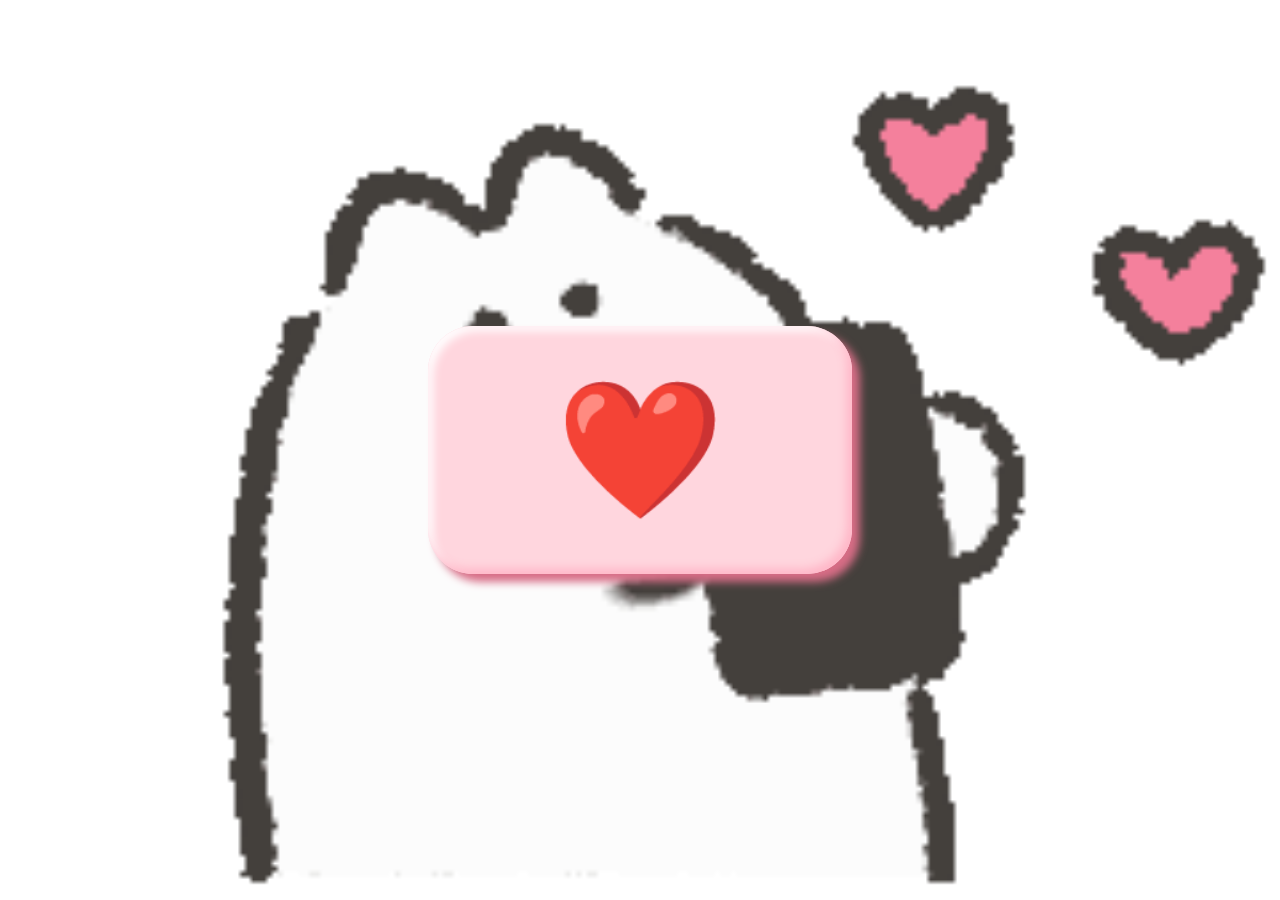
<file: index.html>
<!DOCTYPE html>
<html lang="zh-CN">
<head>
    <meta charset="UTF-8">
    <meta name="viewport" content="width=device-width, initial-scale=1.0, maximum-scale=1.0, user-scalable=no">
    <title>~小刘成长日记~</title>
    <link rel="apple-touch-icon" sizes="180x180" href="https://www.emojiall.com/images/240/microsoft-teams/2764-fe0f.png">
    <link rel="icon" type="image/png" href="https://www.emojiall.com/images/240/microsoft-teams/2764-fe0f.png">
    <style>
        * {
            margin: 0;
            padding: 0;
            box-sizing: border-box;
        }

        body {
            height: 100vh;
            display: flex;
            align-items: center;
            justify-content: center;
            background: url('./resources/icon/1720026995749.gif') center/cover no-repeat fixed;
            touch-action: manipulation;
        }

        .neumorphic-btn {
            padding: 5vh 10vw;
            border: none;
            border-radius: 5vh;
            background: #ffd6de;
            box-shadow: 
                inset -5px -5px 10px #ffb6c7,
                inset 5px 5px 10px #ffffff,
                8px 8px 8px #d76d86;
                
            transition: all 0.1s;
            position: relative;

            /* 新增：设置按钮字体大小 */
            font-size: 15vh; /* 使用视口高度单位自适应 */
            font-weight: bold; /* 可选：加粗效果 */
        }

        /* 修改:active状态的边框和阴影 */
        .neumorphic-btn:active {
            background: #ffc8d5;
            box-shadow: 
                inset -5px -5px 10px #ff9ab1,
                inset 5px 5px 10px #fff0f3,
                3px 3px 3px #d76d86;
            transform: scale(0.9);
        }

        /* 可选涟漪动画效果 */
        .ripple {
            position: absolute;
            background: rgba(255, 255, 255, 0.4);
            transform: translate(-50%, -50%);
            pointer-events: none;
            border-radius: 50%;
            animation: rippleEffect 0.6s linear;
        }

        @keyframes rippleEffect {
            from {
                width: 0;
                height: 0;
                opacity: 1;
            }
            to {
                width: 200px;
                height: 200px;
                opacity: 0;
            }
        }
    </style>
</head>
<body>
    <button class="neumorphic-btn" id="interactiveBtn">❤️</button>

    <script>
        // 基础点击交互
        const btn = document.getElementById('interactiveBtn');
        
        btn.addEventListener('click', (e) => {
            // 触觉反馈（支持设备）
            if (navigator.vibrate) navigator.vibrate(30);
            
            // 可选：添加涟漪动画
            const ripple = document.createElement('div');
            ripple.className = 'ripple';
            ripple.style.left = `${e.offsetX}px`;
            ripple.style.top = `${e.offsetY}px`;
            btn.appendChild(ripple);
            
            setTimeout(() => ripple.remove(), 600);
        });

        // 防止双击缩放
        let lastTap = 0;
        document.addEventListener('touchend', (event) => {
            const currentTime = new Date().getTime();
            if (currentTime - lastTap < 500) event.preventDefault();
            lastTap = currentTime;
        });
    </script>
</body>
</html>
</file>
